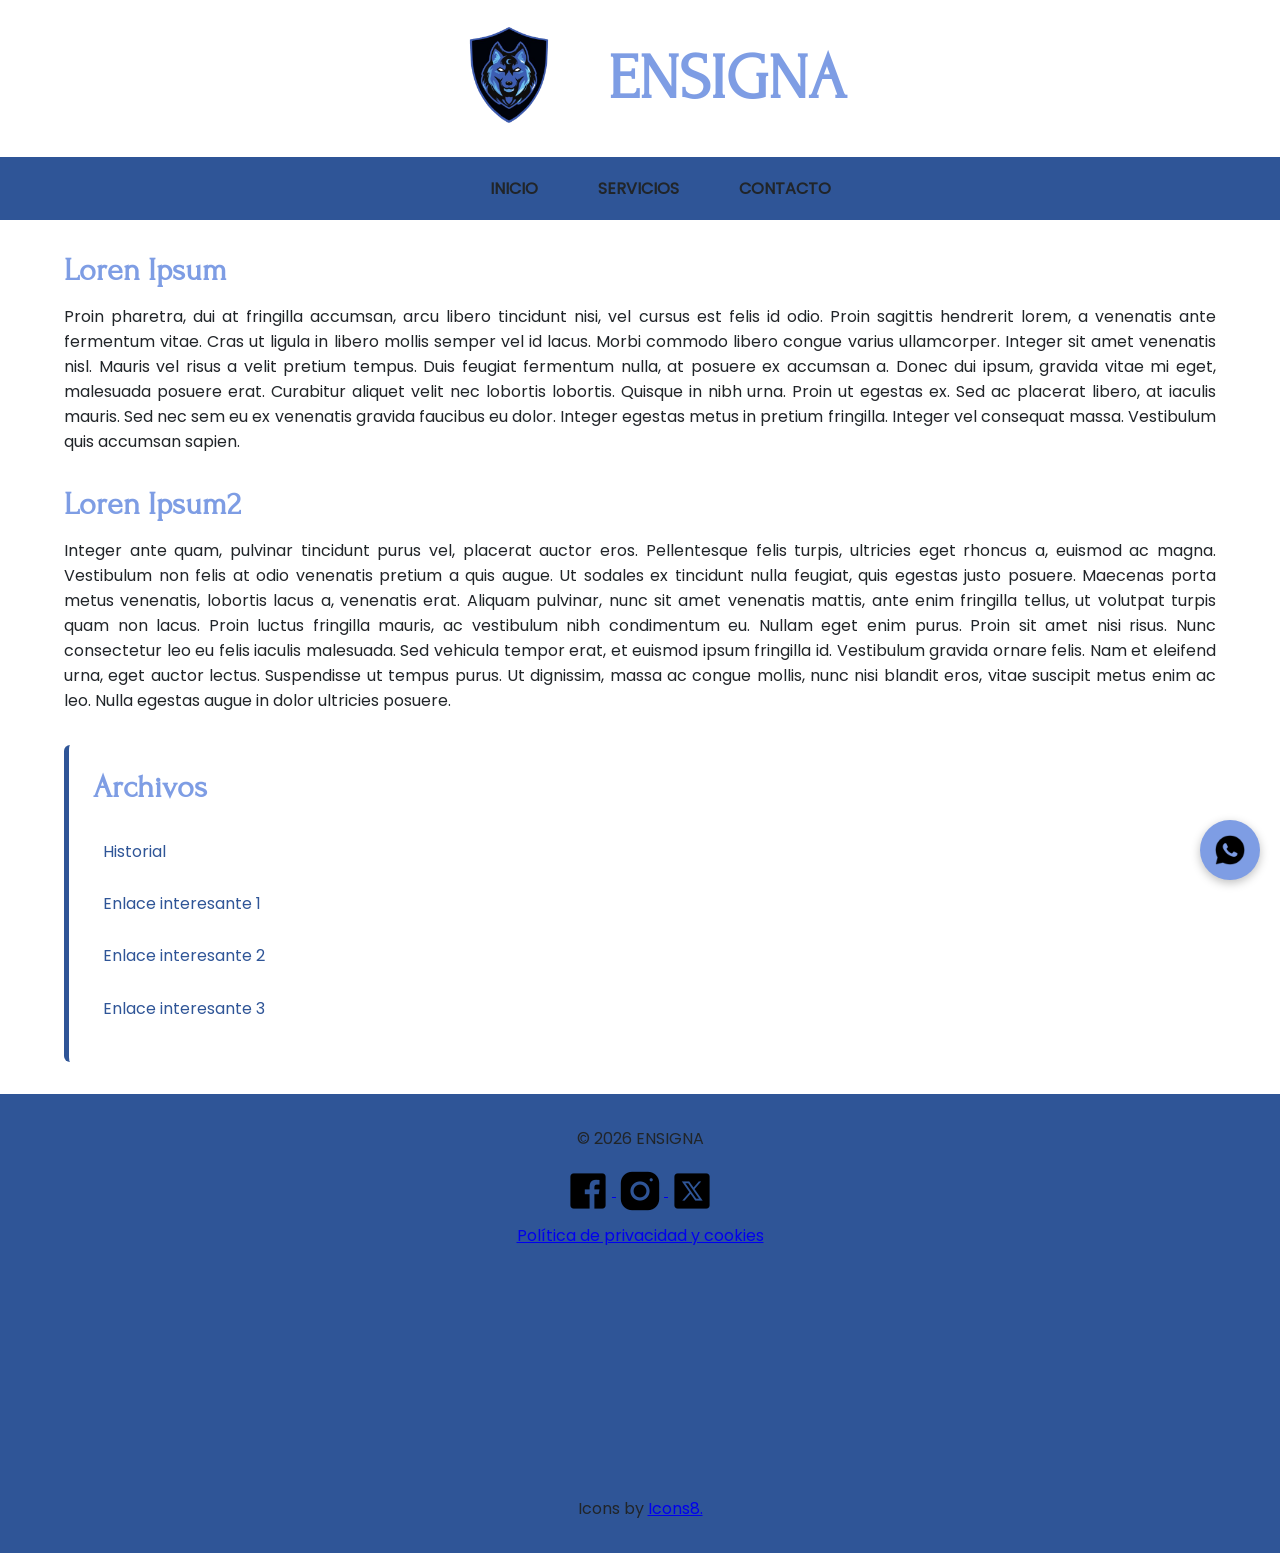
<file: index.html>
<!doctype html>
<html lang="en">
  <head>
    <meta charset="UTF-8">
    <meta
      name="description"
      content="Una página hecha para la clase de Desarrollo de Interfaces - IES MARE NOSTRUM 2026 - 2027">
    <meta name="keywords" content="ensigna, ENSIGNA, DIW, mare nostrum">
    <meta name="author" content="Mario Espinosa Figuérez">
    <meta name="copyright" content="2026, Mario Espinosa Figuérez">
    <meta name="robots" content="index, follow">
    <meta name="viewport" content="width=device-width, initial-scale=1.0">
    <title>Inicio</title>
    <meta name="title" content="ENSIGNA - INICIO">
    <link rel="icon" type="image/x-icon" href="assets/images/favicon.ico">
    <link href="assets/css/style.css" rel="stylesheet">
  </head>
  <body>
    <header>
      <a href="#inicio">
        <img alt="logo" src="assets/images/logo.png" width="150" height="150"/>
      </a>
      <h1>ENSIGNA</h1>
    </header>
    <nav>
      <ul>
        <li><a href="#inicio" id="#inicio">INICIO</a></li>
        <li><a href="pages/servicios.html">SERVICIOS</a></li>
        <li><a href="pages/contacto.html">CONTACTO</a></li>
      </ul>
    </nav>
    <main>  
      <section>
        <article>
          <h2>Loren Ipsum</h2>
          <p>
            Proin pharetra, dui at fringilla accumsan, arcu libero tincidunt
            nisi, vel cursus est felis id odio. Proin sagittis hendrerit lorem,
            a venenatis ante fermentum vitae. Cras ut ligula in libero mollis
            semper vel id lacus. Morbi commodo libero congue varius ullamcorper.
            Integer sit amet venenatis nisl. Mauris vel risus a velit pretium
            tempus. Duis feugiat fermentum nulla, at posuere ex accumsan a.
            Donec dui ipsum, gravida vitae mi eget, malesuada posuere erat.
            Curabitur aliquet velit nec lobortis lobortis. Quisque in nibh urna.
            Proin ut egestas ex. Sed ac placerat libero, at iaculis mauris. Sed
            nec sem eu ex venenatis gravida faucibus eu dolor. Integer egestas
            metus in pretium fringilla. Integer vel consequat massa. Vestibulum
            quis accumsan sapien.
          </p>
        </article>

        <article>
          <h2>Loren Ipsum2</h2>
          <p>
            Integer ante quam, pulvinar tincidunt purus vel, placerat auctor
            eros. Pellentesque felis turpis, ultricies eget rhoncus a, euismod
            ac magna. Vestibulum non felis at odio venenatis pretium a quis
            augue. Ut sodales ex tincidunt nulla feugiat, quis egestas justo
            posuere. Maecenas porta metus venenatis, lobortis lacus a, venenatis
            erat. Aliquam pulvinar, nunc sit amet venenatis mattis, ante enim
            fringilla tellus, ut volutpat turpis quam non lacus. Proin luctus
            fringilla mauris, ac vestibulum nibh condimentum eu. Nullam eget
            enim purus. Proin sit amet nisi risus. Nunc consectetur leo eu felis
            iaculis malesuada. Sed vehicula tempor erat, et euismod ipsum
            fringilla id. Vestibulum gravida ornare felis. Nam et eleifend urna,
            eget auctor lectus. Suspendisse ut tempus purus. Ut dignissim, massa
            ac congue mollis, nunc nisi blandit eros, vitae suscipit metus enim
            ac leo. Nulla egestas augue in dolor ultricies posuere.
          </p>
        </article>

        <aside>
          <h2>Archivos</h2>
          <ul>
            <li><a href="#">Historial</a></li>
            <li><a href="#">Enlace interesante 1</a></li>
            <li><a href="#">Enlace interesante 2</a></li>
            <li><a href="#">Enlace interesante 3</a></li>
          </ul>
        </aside>
      </section>
    </main>

    <footer>
      <p>&#169; 2026 ENSIGNA</p>
      <div class="socials">
        <a href="https://www.facebook.com" target="_blank" class="facebook">
          <img src="assets/images/icons/facebook.png" alt="facebook icon" />
        </a>
        <a href="https://www.instagram.com" target="_blank" class="instagram">
          <img src="assets/images/icons/instagram.png" alt="instagram icon" />
        </a>
        <a href="https://www.whatsapp.com" target="_blank" class="whatssapp">
          <img src="assets/images/icons/whatssap.png" alt="whatssap icon" />
        </a>
        <a href="https://x.com" target="_blank" class="twitter">
          <img src="assets/images/icons/x.png" alt="twitter icon" />
        </a>
      </div>
      <span>
        <a
          href="https://www.termsfeed.com/live/abd02ba2-a43a-4061-9faf-4f3a8868f134"
          target="_blank">Política de privacidad y cookies</a>
      </span>
      
      <iframe
        src="https://www.google.com/maps/embed?pb=!4v1793105326272!6m8!1m7!1sNcIaLmpzqLdB4XFvnJhQTg!2m2!1d39.05926629884674!2d-1.056579204484029!3f146.70360236150404!4f7.460979013719339!5f0.8067808208056332"
        width="450"
        height="200"
        style="border: 0"
        allowfullscreen
        loading="lazy"
        referrerpolicy="strict-origin-when-cross-origin"
      ></iframe>
      <small>Icons by <a href="icons8.com">Icons8.</a></small>
    </footer>
  </body>
</html>
</file>
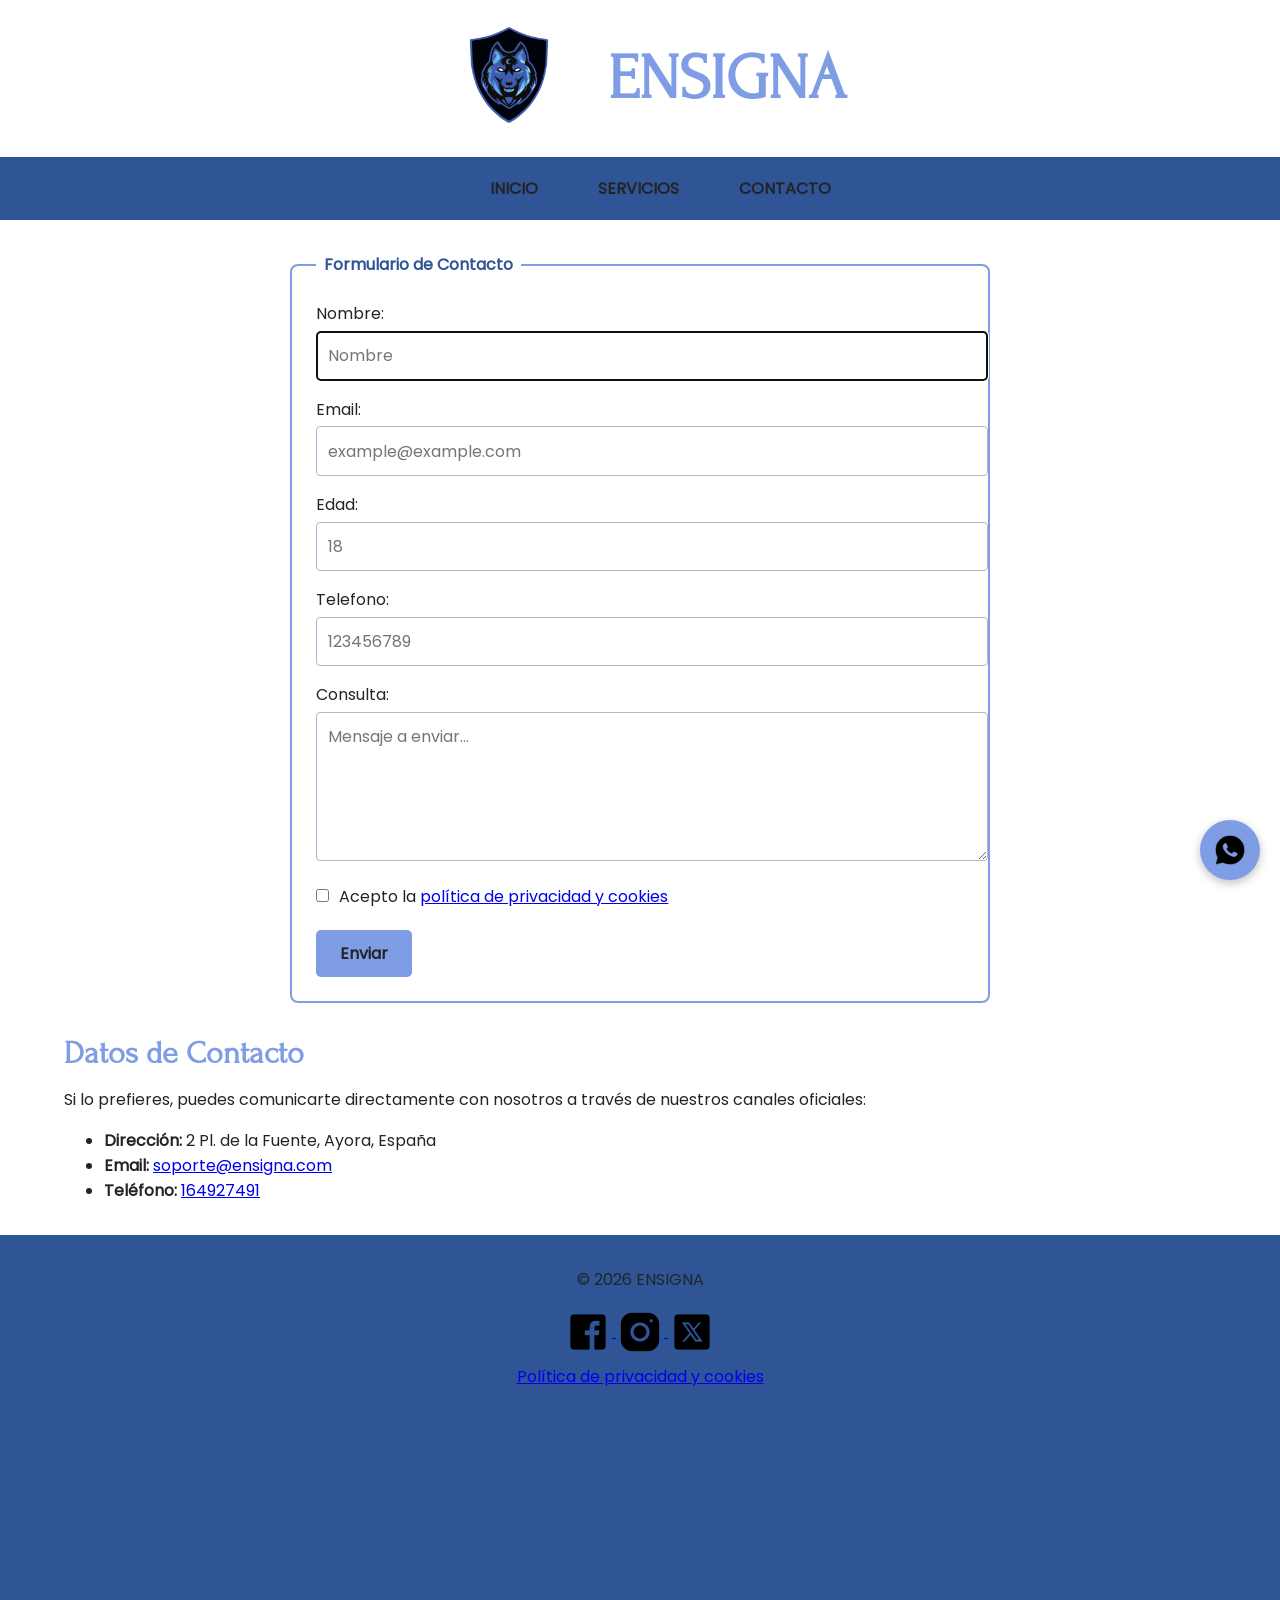
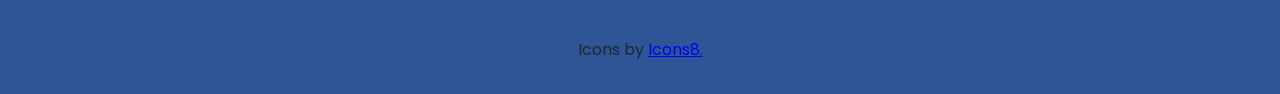
<file: pages/contacto.html>
<!doctype html>
<html lang="es">
  <head>
    <meta charset="UTF-8">
    <meta
      name="description"
      content="Una página hecha para la clase de Desarrollo de Interfaces - IES MARE NOSTRUM 2026 - 2027">
    <meta name="keywords" content="ensigna, ENSIGNA, DIW, mare nostrum, contacto">
    <meta name="author" content="Mario Espinosa Figuérez">
    <meta name="copyright" content="2026, Mario Espinosa Figuérez">
    <meta name="robots" content="index, follow">
    <meta name="viewport" content="width=device-width, initial-scale=1.0">
    <meta name="title" content="ENSIGNA - Contacto">
    <link rel="icon" type="image/x-icon" href="../assets/images/favicon.ico">
    <link href="../assets/css/style.css" rel="stylesheet">
    <title>Formulario de Contacto</title>
  </head>
  <body>
    <header>
      <a href="../index.html#inicio">
        <img alt="logo" src="../assets/images/logo.png" width="150" height="150"/>
      </a>
      <h1>ENSIGNA</h1>
    </header>
    <nav>
      <ul>
        <li><a href="../index.html#inicio">INICIO</a></li>
        <li><a href="servicios.html">SERVICIOS</a></li>
        <li><a href="contacto.html">CONTACTO</a></li>
      </ul>
    </nav>
    <main>
      <form>
        <fieldset>
          <legend>Formulario de Contacto</legend>
          <div>
            <div>
              <label for="name">Nombre:</label>
              <input
                id="name"
                name="name"
                type="text"
                maxlength="40"
                pattern="[\p{L}0-9]+"
                required
                autofocus
                placeholder="Nombre"
              />
            </div>

            <div>
              <label for="email">Email:</label>
              <input
                id="email"
                name="email"
                type="email"
                required
                placeholder="example@example.com"
              />
            </div>

            <div>
              <label for="age">Edad:</label>
              <input
                id="age"
                name="age"
                type="number"
                min="18"
                max="99"
                required
                placeholder="18"
              />
            </div>

            <div>
              <label for="phone">Telefono:</label>
              <input id="phone" name="phone" type="tel" required placeholder="123456789" />
            </div>

            <div>
                <label for="message">Consulta:</label>
                <textarea id="message" name="message" rows="5" cols="50" required placeholder="Mensaje a enviar..."></textarea>
            </div>

            <div>
                <input id="privacityAndCookies" name="privacityAndCookies" type="checkbox" required />
                <label for="privacityAndCookies">Acepto la
                    <a href="https://www.termsfeed.com/live/abd02ba2-a43a-4061-9faf-4f3a8868f134">política de privacidad y cookies</a>
                </label>
            </div>
          </div>
          <button type="submit" name="submit">Enviar</button>
        </fieldset>
      </form>

      <section id="contact-data">
        <h2>Datos de Contacto</h2>
        <p>
          Si lo prefieres, puedes comunicarte directamente con nosotros a través
          de nuestros canales oficiales:
        </p>
        <ul>
          <li><strong>Dirección:</strong> 2 Pl. de la Fuente, Ayora, España</li>
          <li>
            <strong>Email:</strong>
            <a href="mailto:soporte@ensigna.com">soporte@ensigna.com</a>
          </li>
          <li>
            <strong>Teléfono:</strong> <a href="tel:+34164927491">164927491</a>
          </li>
        </ul>
      </section>
    </main>

    <footer>
      <p>&#169; 2026 ENSIGNA</p>
      <div class="socials">
        <a href="https://www.facebook.com" target="_blank" class="facebook">
          <img src="../assets/images/icons/facebook.png" alt="facebook icon" />
        </a>
        <a href="https://www.instagram.com" target="_blank" class="instagram">
          <img src="../assets/images/icons/instagram.png" alt="instagram icon" />
        </a>
        <a href="https://www.whatsapp.com" target="_blank" class="whatssapp">
          <img src="../assets/images/icons/whatssap.png" alt="whatssap icon" />
        </a>
        <a href="https://x.com" target="_blank" class="twitter">
          <img src="../assets/images/icons/x.png" alt="twitter icon" />
        </a>
      </div>
      <span>
        <a
          href="https://www.termsfeed.com/live/abd02ba2-a43a-4061-9faf-4f3a8868f134"
          target="_blank">Política de privacidad y cookies</a>
      </span>
      <iframe
        src="https://www.google.com/maps/embed?pb=!4v1793105326272!6m8!1m7!1sNcIaLmpzqLdB4XFvnJhQTg!2m2!1d39.05926629884674!2d-1.056579204484029!3f146.70360236150404!4f7.460979013719339!5f0.8067808208056332"
        width="450"
        height="200"
        style="border: 0"
        allowfullscreen
        loading="lazy"
        referrerpolicy="strict-origin-when-cross-origin">
      </iframe>
      <small>Icons by <a href="icons8.com">Icons8.</a></small>
    </footer>
  </body>
</html>
</file>
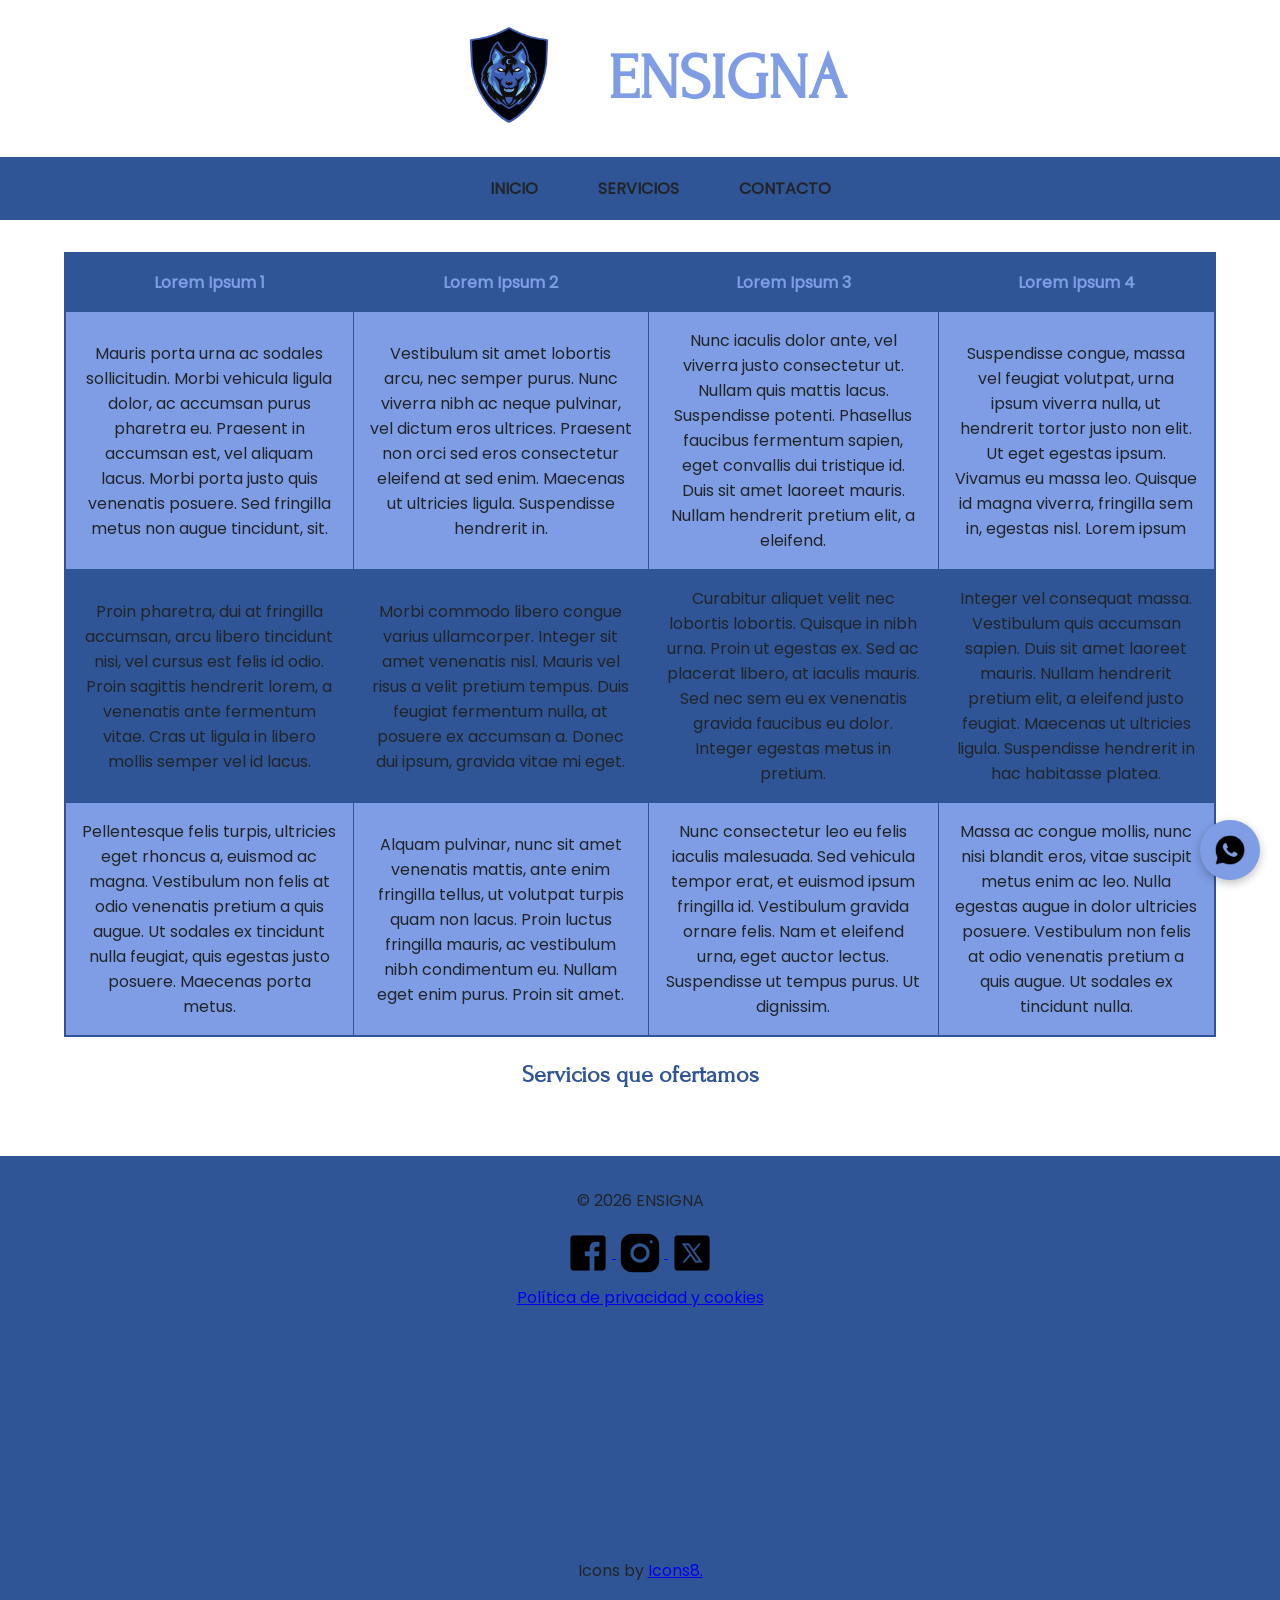
<file: pages/servicios.html>
<!DOCTYPE html>
<html lang="en">
  <head>
    <meta charset="UTF-8">
    <meta
      name="description"
      content="Una página hecha para la clase de Desarrollo de Interfaces - IES MARE NOSTRUM 2026 - 2027">
    <meta name="keywords" content="ensigna, ENSIGNA, DIW, mare nostrum, contacto">
    <meta name="author" content="Mario Espinosa Figuérez">
    <meta name="copyright" content="2026, Mario Espinosa Figuérez">
    <meta name="robots" content="index, follow">
    <meta name="viewport" content="width=device-width, initial-scale=1.0">
    <meta name="title" content="ENSIGNA - Servicios">
    <link rel="icon" type="image/x-icon" href="../assets/images/favicon.ico">
    <link href="../assets/css/style.css" rel="stylesheet">
    <title>Servicios</title>
  </head>
  <body>
    <header>
      <a href="../index.html#inicio">
        <img alt="logo" src="../assets/images/logo.png" width="150" height="150"/>
      </a>
      <h1>ENSIGNA</h1>
    </header>
    <nav>
      <ul>
        <li><a href="../index.html#inicio">INICIO</a></li>
        <li><a href="servicios.html">SERVICIOS</a></li>
        <li><a href="contacto.html">CONTACTO</a></li>
      </ul>
    </nav>
    
    <main>
        <section>
            <table>
                <caption>Servicios que ofertamos</caption>
                <thead>
                    <tr>
                        <th>Lorem Ipsum 1</th>
                        <th>Lorem Ipsum 2</th>
                        <th>Lorem Ipsum 3</th>
                        <th>Lorem Ipsum 4</th>
                    </tr>
                </thead>
                
                <tbody>
                    <tr>
                        <td>Mauris porta urna ac sodales sollicitudin. Morbi vehicula ligula dolor, ac accumsan purus pharetra eu. Praesent in accumsan est, vel aliquam lacus. Morbi porta justo quis venenatis posuere. Sed fringilla metus non augue tincidunt, sit.</td>
                        <td>Vestibulum sit amet lobortis arcu, nec semper purus. Nunc viverra nibh ac neque pulvinar, vel dictum eros ultrices. Praesent non orci sed eros consectetur eleifend at sed enim. Maecenas ut ultricies ligula. Suspendisse hendrerit in.</td>
                        <td>Nunc iaculis dolor ante, vel viverra justo consectetur ut. Nullam quis mattis lacus. Suspendisse potenti. Phasellus faucibus fermentum sapien, eget convallis dui tristique id. Duis sit amet laoreet mauris. Nullam hendrerit pretium elit, a eleifend.</td>
                        <td>Suspendisse congue, massa vel feugiat volutpat, urna ipsum viverra nulla, ut hendrerit tortor justo non elit. Ut eget egestas ipsum. Vivamus eu massa leo. Quisque id magna viverra, fringilla sem in, egestas nisl. Lorem ipsum</td>
                    </tr>

                    <tr>
                        <td>Proin pharetra, dui at fringilla accumsan, arcu libero tincidunt nisi, vel cursus est felis id odio. Proin sagittis hendrerit lorem, a venenatis ante fermentum vitae. Cras ut ligula in libero mollis semper vel id lacus.</td>
                        <td>Morbi commodo libero congue varius ullamcorper. Integer sit amet venenatis nisl. Mauris vel risus a velit pretium tempus. Duis feugiat fermentum nulla, at posuere ex accumsan a. Donec dui ipsum, gravida vitae mi eget.</td>
                        <td>Curabitur aliquet velit nec lobortis lobortis. Quisque in nibh urna. Proin ut egestas ex. Sed ac placerat libero, at iaculis mauris. Sed nec sem eu ex venenatis gravida faucibus eu dolor. Integer egestas metus in pretium.</td>
                        <td>Integer vel consequat massa. Vestibulum quis accumsan sapien. Duis sit amet laoreet mauris. Nullam hendrerit pretium elit, a eleifend justo feugiat. Maecenas ut ultricies ligula. Suspendisse hendrerit in hac habitasse platea.</td>
                    </tr>

                    <tr>
                        <td>Pellentesque felis turpis, ultricies eget rhoncus a, euismod ac magna. Vestibulum non felis at odio venenatis pretium a quis augue. Ut sodales ex tincidunt nulla feugiat, quis egestas justo posuere. Maecenas porta metus.</td>
                        <td>Alquam pulvinar, nunc sit amet venenatis mattis, ante enim fringilla tellus, ut volutpat turpis quam non lacus. Proin luctus fringilla mauris, ac vestibulum nibh condimentum eu. Nullam eget enim purus. Proin sit amet.</td>
                        <td>Nunc consectetur leo eu felis iaculis malesuada. Sed vehicula tempor erat, et euismod ipsum fringilla id. Vestibulum gravida ornare felis. Nam et eleifend urna, eget auctor lectus. Suspendisse ut tempus purus. Ut dignissim.</td>
                        <td>Massa ac congue mollis, nunc nisi blandit eros, vitae suscipit metus enim ac leo. Nulla egestas augue in dolor ultricies posuere. Vestibulum non felis at odio venenatis pretium a quis augue. Ut sodales ex tincidunt nulla.</td>
                    </tr>
                </tbody>
                
            </table>
        </section>
    </main>

    <footer>
      <p>&#169; 2026 ENSIGNA</p>
      <div class="socials">
        <a href="https://www.facebook.com" target="_blank" class="facebook">
          <img src="../assets/images/icons/facebook.png" alt="facebook icon" />
        </a>
        <a href="https://www.instagram.com" target="_blank" class="instagram">
          <img src="../assets/images/icons/instagram.png" alt="instagram icon" />
        </a>
        <a href="https://www.whatsapp.com" target="_blank" class="whatssapp">
          <img src="../assets/images/icons/whatssap.png" alt="whatssap icon" />
        </a>
        <a href="https://x.com" target="_blank" class="twitter">
          <img src="../assets/images/icons/x.png" alt="twitter icon" />
        </a>
      </div>
      <span>
        <a
          href="https://www.termsfeed.com/live/abd02ba2-a43a-4061-9faf-4f3a8868f134"
          target="_blank">Política de privacidad y cookies</a>
      </span>
      <iframe
        src="https://www.google.com/maps/embed?pb=!4v1793105326272!6m8!1m7!1sNcIaLmpzqLdB4XFvnJhQTg!2m2!1d39.05926629884674!2d-1.056579204484029!3f146.70360236150404!4f7.460979013719339!5f0.8067808208056332"
        width="450"
        height="200"
        style="border: 0"
        allowfullscreen
        loading="lazy"
        referrerpolicy="strict-origin-when-cross-origin">
      </iframe>
      <small>Icons by <a href="icons8.com">Icons8.</a></small>
    </footer>
  </body>
</html>
</file>
<file: assets/css/style.css>
* {  margin: 0; }

html { font-size: 100%; }

@font-face {
    font-family: "Forum";
    src: url("../webfonts/Forum-Regular.ttf");
}

@font-face {
    font-family: "Poppins";
    src: url(../webfonts/Poppins-Regular.ttf);
}

/* VARIABLES */

:root {
    --font-titles: "Forum", serif;
    --font-text: "Poppins", sans-serif;

    --main-bg: #FFFFFF;
    --main-color: #7E9DE4;
    --secondary-color: #2F5597;
    --text-color: #212529;
    --hover-color: #6585D0;
    --btn-pressed-color: #2F5597;

    --pixels64-size: 4em;
    --pixels32-size: 2em;
    --pixels24-size: 1.5em;
    --pixels16-base-size: 1em;
}

/* GENERAL STYLES */

body {
    background-color: var(--main-bg);
    color: var(--text-color);
    font-family: var(--font-text);
}

h1, h2, h3, caption { 
    font-family: var(--font-titles);
    color: var(--main-color);
    margin-bottom: .5em;
}

h1 { font-size: var(--pixels64-size); }
h2 { font-size: var(--pixels32-size); }
h3, caption { font-size: var(--pixels24-size); }

p, small, nav, a, button, input, textarea, label, li { 
    font-family: var(--font-text);
    font-size: var(--pixels16-base-size);
}

p { margin-bottom: 1em; }

/* Header */
header {
    display: flex;
    align-items: center;
    justify-content: center;
    gap: 1.5em;
    font-family: var(--font-text);

    & h1 { margin: 0 !important; }
}

/* Navegation */
nav {
    position: sticky;
    top: 0;
    z-index: 1000;
    background-color: var(--secondary-color);
    padding: .5em 1em;
}

nav ul {
    list-style: none;
    display: flex;
    justify-content: center;
    align-items: center;
    flex-wrap: wrap;
    gap: .75em;
}

nav ul li a {
    display: block;
    padding: 0.7em 1.5em;
    border-radius: 6px;
    color: var(--text-color);
    text-decoration: none;
    text-align: center;
    font-weight: bold;
}

/* Main content */
main {
    width: 90%;
    max-width: 1200px;
    margin: 2em auto;
    min-height: 40vh;
}

section, article { margin-bottom: 2em; }
article p { text-align: justify; }

/* Aside */
aside {
    margin-top: 2em;
    padding: 1.5em;
    background-color: var(--main-bg);
    border-left: 5px solid var(--secondary-color);
    border-radius: 6px;
}

aside h2 {
    color: var(--main-color);
    margin-bottom: 0.75em;
}

aside ul {
    list-style: none;
    padding-left: 0;
}

aside ul li {
    margin-bottom: 0.5em;
}

aside ul li a {
    display: block;
    padding: 0.6em;
    color: var(--secondary-color);
    text-decoration: none;
    border-radius: 4px;

    &:hover { color: var(--hover-color)}
}

/* Services */
table {
    width: 100%;
    border-collapse: collapse;
    margin: 2em 0;
    table-layout: auto;
    border: 2px solid var(--secondary-color);
}

table th, table td {
    border: 1px solid var(--secondary-color);
    padding: 1em;
    text-align: center;
    vertical-align: middle;
    overflow-wrap: break-word;
}

table th {
    background-color: var(--secondary-color);
    color: var(--main-color);
}

table tbody tr:nth-child(odd) { background-color: var(--main-color);}
table tbody tr:nth-child(even) { background-color: var(--secondary-color);}
table tr:first-child { background-color: var(--main-color);}

table caption {
    caption-side: bottom;
    padding: 1em;
    font-weight: bold;
    color: var(--secondary-color);
}

/* Contact Form */
form {
    max-width: 700px;
    margin: 0 auto 2em;
}

fieldset {
    border: 2px solid var(--main-color);
    border-radius: 8px;
    padding: 1.5em;
}

legend {
    padding: 0 0.5em;
    color: var(--secondary-color);
    font-weight: bold;
}

fieldset > div > div { margin-bottom: 1em; }

label {
    display: inline-block;
    margin-bottom: 0.3em;
}

input:not([type="checkbox"]),
textarea {
    width: 100%;
    padding: 0.7em;
    border: 1px solid #AAB8D4;
    border-radius: 4px;
    font-family: var(--font-text);
}

input[type="checkbox"] { margin-right: 0.4em; }

button {
    padding: 0.7em 1.5em;
    border: none;
    border-radius: 5px;
    background-color: var(--main-color);
    color: var(--text-color);
    cursor: pointer;
    font-weight: bold;
}

button:hover { background-color: var(--hover-color); }

/* Footer */
footer {
    padding: 2em;
    background-color: var(--secondary-color);
    color: var(--text-color);
    text-align: center;
    font-family: var(--font-text);
}

footer iframe {
    display: block;
    width: 100%;
    max-width: 450px;
    margin: 1.5em auto;
}

footer img { vertical-align: middle; }

footer span {
    display: block;
    margin-top: .5em;
}

footer small {
    display: block;
    margin-top: 1em;
}

/* Footer Whatssap Link Sticky */
footer .socials a.whatssapp {
    position: fixed;
    right: 20px;
    bottom: 20px;
    z-index: 2000;

    display: flex;
    align-items: center;
    justify-content: center;

    width: 60px;
    height: 60px;
    margin: 0;

    background-color: var(--main-color);
    border-radius: 50%;
    box-shadow: 0 3px 10px rgba(0, 0, 0, 0.25);
}

footer .socials a.whatssapp img {
    width: 36px;
    height: 36px;
}

footer .socials a.whatssapp:hover {
    background-color: var(--hover-color);
    transform: scale(1.08);
    transition: transform 0.2s ease, background-color 0.2s ease;
}

footer .socials a.whatssapp:active { background-color: var(--secondary-color); }
</file>
